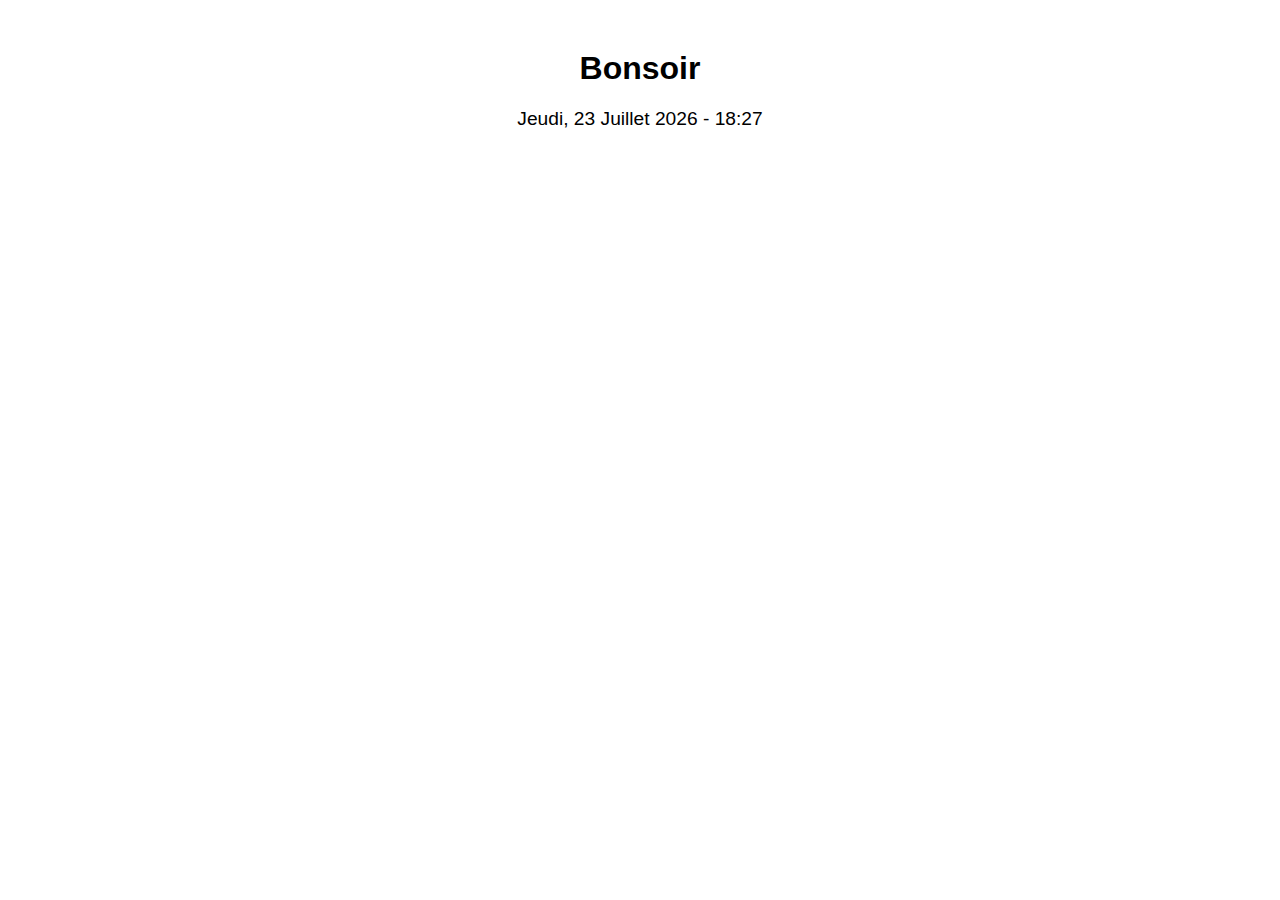
<file: Solutions/ex01/index.html>
<!DOCTYPE html>
<html lang="fr">
<head>
    <meta charset="UTF-8">
    <meta name="viewport" content="width=device-width, initial-scale=1.0">
    <title>Greetings</title>
    <style>
        body {
            font-family: Arial, sans-serif;
            text-align: center;
            margin-top: 50px;
        }
        h1 {
            font-size: 2em;
        }
        #date-time {
            margin-top: 20px;
            font-size: 1.2em;
        }
    </style>
</head>
<body>
    <h1 id="greeting"></h1>
    <div id="date-time"></div>

    <script>
        function getGreeting() {
            const now = new Date();
            const hours = now.getHours();
            if (hours >= 5 && hours < 12) {
                return "Bonjour";
            } else if (hours >= 12 && hours < 18) {
                return "Bon après-midi";
            } else {
                return "Bonsoir";
            }
        }

        function formatDate(date) {
            const days = ["Dimanche", "Lundi", "Mardi", "Mercredi", "Jeudi", "Vendredi", "Samedi"];
            const months = ["Janvier", "Février", "Mars", "Avril", "Mai", "Juin", "Juillet", "Août", "Septembre", "Octobre", "Novembre", "Décembre"];

            const dayName = days[date.getDay()];
            const day = date.getDate();
            const month = months[date.getMonth()];
            const year = date.getFullYear();
            const hours = date.getHours().toString().padStart(2, '0');
            const minutes = date.getMinutes().toString().padStart(2, '0');

            return `${dayName}, ${day} ${month} ${year} - ${hours}:${minutes}`;
        }

        function updateDateTime() {
            const now = new Date();
            document.getElementById('greeting').textContent = getGreeting();
            document.getElementById('date-time').textContent = formatDate(now);
        }

        setInterval(updateDateTime, 1000);
        updateDateTime(); 
    </script>
</body>
</html>
</file>
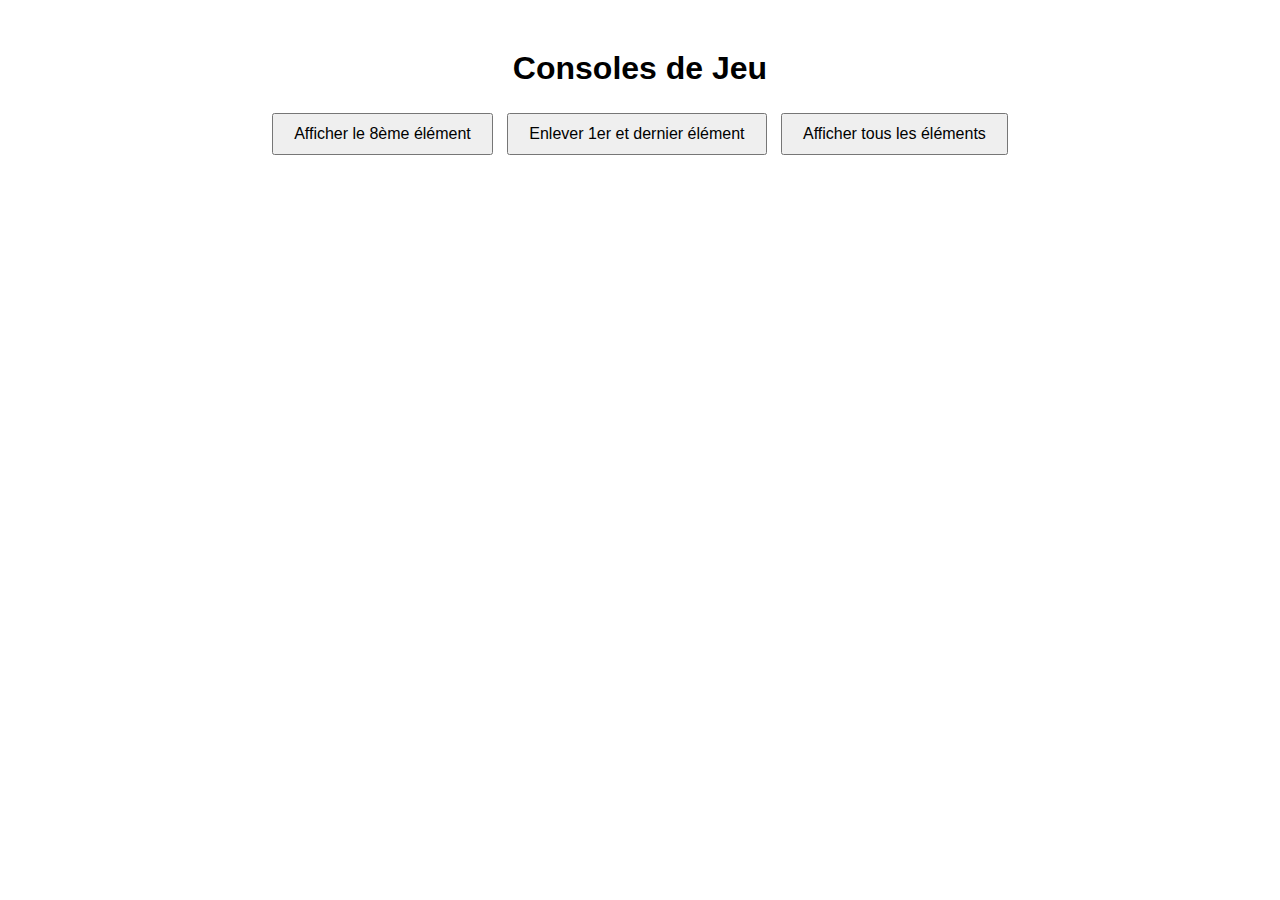
<file: Solutions/ex02/index.html>
<!DOCTYPE html>
<html lang="fr">
<head>
    <meta charset="UTF-8">
    <meta name="viewport" content="width=device-width, initial-scale=1.0">
    <title>Exercice Consoles</title>
    <style>
        body {
            font-family: Arial, sans-serif;
            text-align: center;
            margin-top: 50px;
        }
        .button-container {
            margin-top: 20px;
        }
        button {
            margin: 5px;
            padding: 10px 20px;
            font-size: 1em;
        }
        #output {
            margin-top: 20px;
            font-size: 1.2em;
        }
    </style>
</head>
<body>
    <h1>Consoles de Jeu</h1>
    <div class="button-container">
        <button onclick="showEighthElement()">Afficher le 8ème élément</button>
        <button onclick="removeFirstAndLast()">Enlever 1er et dernier élément</button>
        <button onclick="showAllElements()">Afficher tous les éléments</button>
    </div>
    <div id="output"></div>

    <script>
        const consoles = [
            "PlayStation",
            "Xbox",
            "Nintendo Switch",
            "Sega Genesis",
            "Atari 2600",
            "Super Nintendo",
            "Game Boy",
            "PlayStation 5",
            "Xbox Series X",
            "Nintendo 64",
            "Sega Dreamcast",
            "PlayStation 2"
        ];

        function showEighthElement() {
            const outputDiv = document.getElementById('output');
            outputDiv.textContent = consoles[7];
        }

        function removeFirstAndLast() {
            const outputDiv = document.getElementById('output');
            const newConsoles = consoles.slice(1, -1);
            outputDiv.textContent = newConsoles.join(', ');
        }

        function showAllElements() {
            const outputDiv = document.getElementById('output');
            outputDiv.innerHTML = '';
            consoles.forEach((console, index) => {
                setTimeout(() => {
                    outputDiv.textContent += `${console}, `;
                }, index * 1000);
            });
        }
    </script>
</body>
</html>
</file>
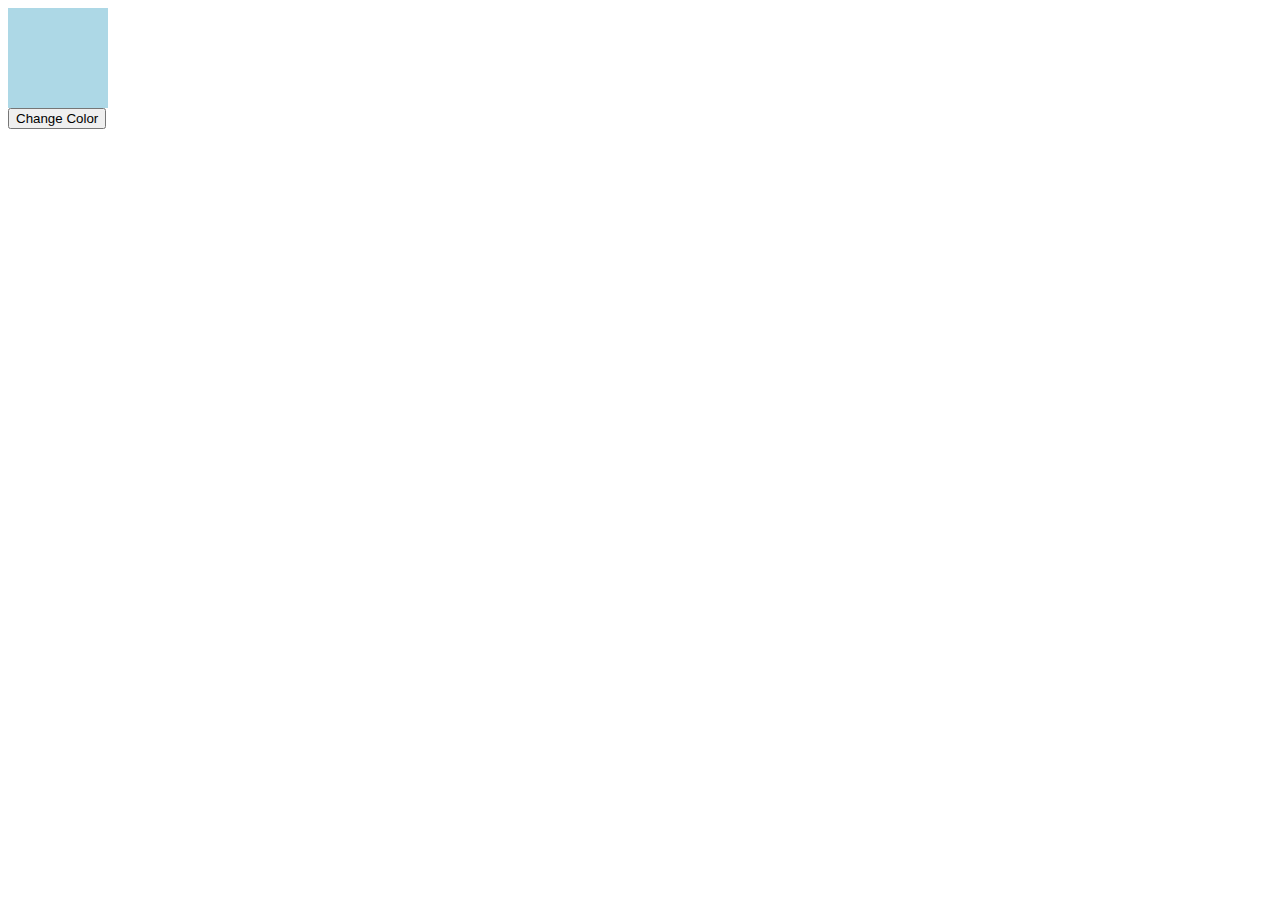
<file: Solutions/ex05/index.html>
<!DOCTYPE html>
<html lang="fr">
<head>
    <meta charset="UTF-8">
    <meta name="viewport" content="width=device-width, initial-scale=1.0">
    <title>Manipulation du DOM</title>
</head>
<body>
    <div id="colorBox" style="width: 100px; height: 100px; background-color: lightblue;"></div>
    <button id="changeColorButton">Change Color</button>
    <script>
        document.getElementById('changeColorButton').addEventListener('click', () => {
        let colorBox = document.getElementById('colorBox');
        colorBox.style.backgroundColor = colorBox.style.backgroundColor === 'lightblue' ? 'lightgreen' : 'lightblue';
    });
    </script>
</body>
</html>
</file>
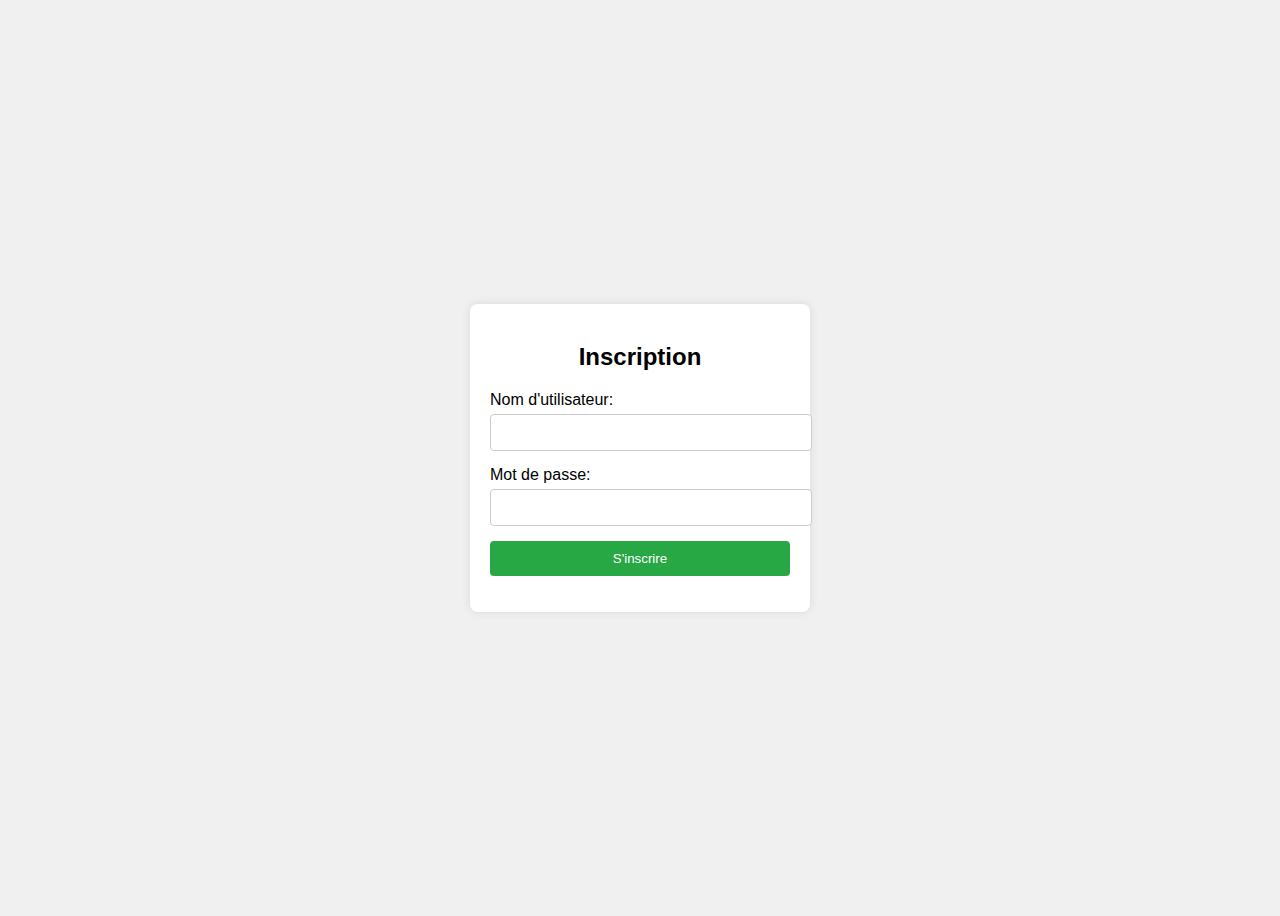
<file: Solutions/ex08/index.html>
<!DOCTYPE html>
<html lang="en">
<head>
    <meta charset="UTF-8">
    <meta name="viewport" content="width=device-width, initial-scale=1.0">
    <title>Formulaire d'inscription</title>
    <link rel="stylesheet" href="styles.css">
</head>
<body>
    <div class="container">
        <h2>Inscription</h2>
        <form id="registrationForm">
            <label for="username">Nom d'utilisateur:</label>
            <input type="text" id="username" name="username" required>

            <label for="password">Mot de passe:</label>
            <input type="password" id="password" name="password" required>

            <button type="submit">S'inscrire</button>
        </form>
        <p id="error-message" class="error-message"></p>
    </div>

    <script src="script.js"></script>
</body>
</html>
</file>
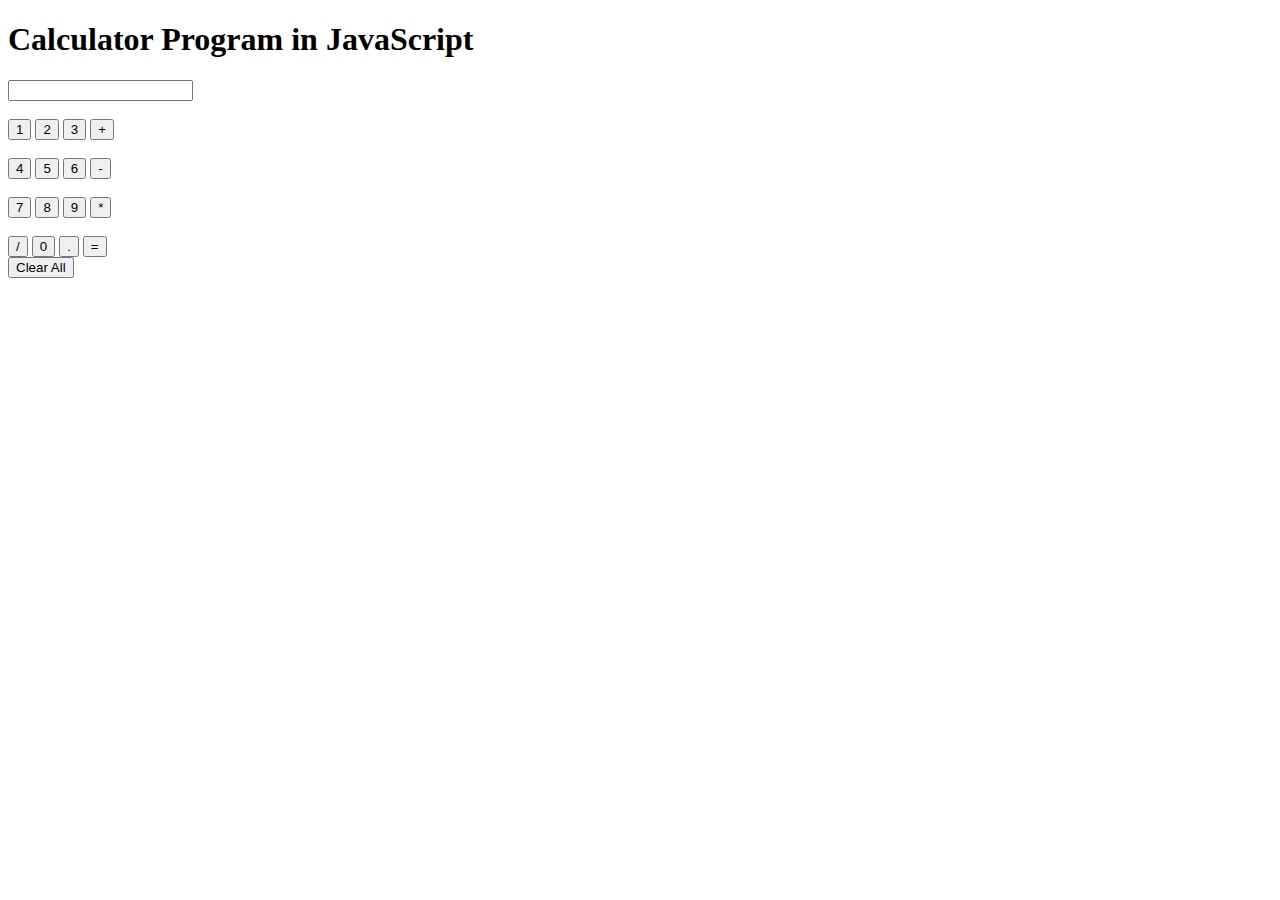
<file: Exercices/Classe1/Baris/12-exo/index.html>
<!DOCTYPE html>
<html lang="en">
<head>
    <meta charset="UTF-8">
    <meta name="viewport" content="width=device-width, initial-scale=1.0">
    <title>Document</title>
</head>
<body>
    <h1> Calculator Program in JavaScript </h1>  
<div class= "formstyle">  
<form name = "form1">  
      
    <!-- This input box shows the button pressed by the user in calculator. -->  
  <input id = "calc" type ="text" name = "answer"> <br> <br>  
  <!-- Display the calculator button on the screen. -->  
  <!-- onclick() function display the number prsses by the user. -->  
  <input type = "button" value = "1" onclick = "form1.answer.value += '1' ">  
  <input type = "button" value = "2" onclick = "form1.answer.value += '2' ">  
  <input type = "button" value = "3" onclick = "form1.answer.value += '3' ">  
   <input type = "button" value = "+" onclick = "form1.answer.value += '+' ">  
  <br> <br>  
    
  <input type = "button" value = "4" onclick = "form1.answer.value += '4' ">  
  <input type = "button" value = "5" onclick = "form1.answer.value += '5' ">  
  <input type = "button" value = "6" onclick = "form1.answer.value += '6' ">  
  <input type = "button" value = "-" onclick = "form1.answer.value += '-' ">  
  <br> <br>  
    
  <input type = "button" value = "7" onclick = "form1.answer.value += '7' ">  
  <input type = "button" value = "8" onclick = "form1.answer.value += '8' ">  
  <input type = "button" value = "9" onclick = "form1.answer.value += '9' ">  
  <input type = "button" value = "*" onclick = "form1.answer.value += '*' ">  
  <br> <br>  
    
    
  <input type = "button" value = "/" onclick = "form1.answer.value += '/' ">  
  <input type = "button" value = "0" onclick = "form1.answer.value += '0' ">  
    <input type = "button" value = "." onclick = "form1.answer.value += '.' ">  
    <!-- When we click on the '=' button, the onclick() shows the sum results on the calculator screen. -->  
  <input type = "button" value = "=" onclick = "form1.answer.value = eval(form1.answer.value) ">  
  <br>   
  <!-- Display the Cancel button and erase all data entered by the user. -->  
  <input type = "button" value = "Clear All" onclick = "form1.answer.value = ' ' " id= "clear" >  
  <br>   
    
</form>  
</div>  
</body>
</html>
</file>
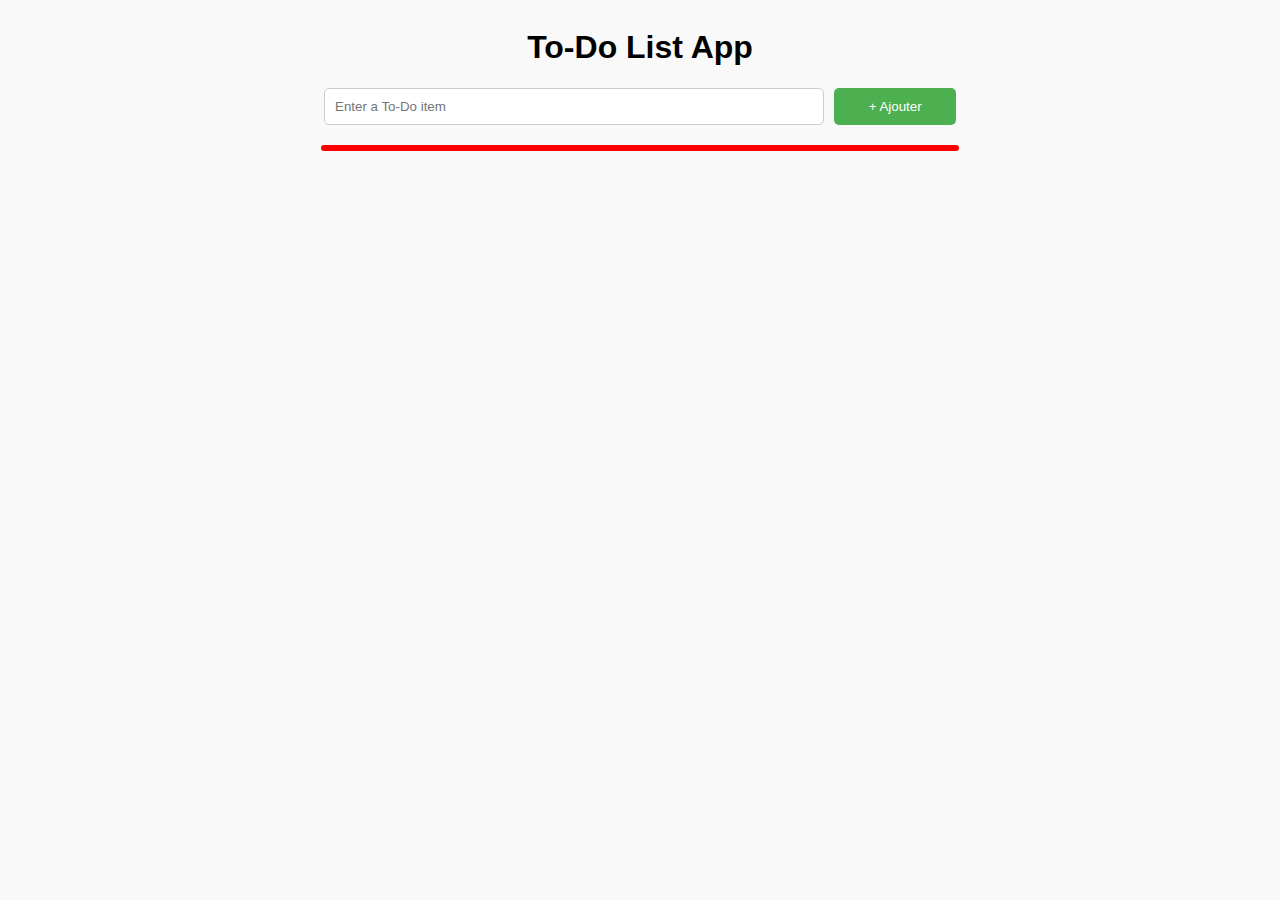
<file: Exercices/Classe1/Baris/15-exo/index.html>
<!DOCTYPE html>
<html>
  <head>
    <title>To-Do List App</title>
    <meta charset="UTF-8" />
    <link rel="stylesheet" href="css15.css"/>
  </head>
  <body>
    
    <div class="container">
      <h1>To-Do List App</h1>
      <div class="to_do_input">
        <input
          placeholder="Enter a To-Do item"
          id="to_do_name"
          class="to_do_name"
        />
        <button id="to_do_add_btn" class="to_do_add_btn">&#43; Ajouter</button>
      </div>
      <div class="to_do_list_container">
        <ul id="to_do_list" class="to_do_list"></ul>
      </div>
    </div>
    <script src="js15.js"></script>
  </body>
</html>
</file>
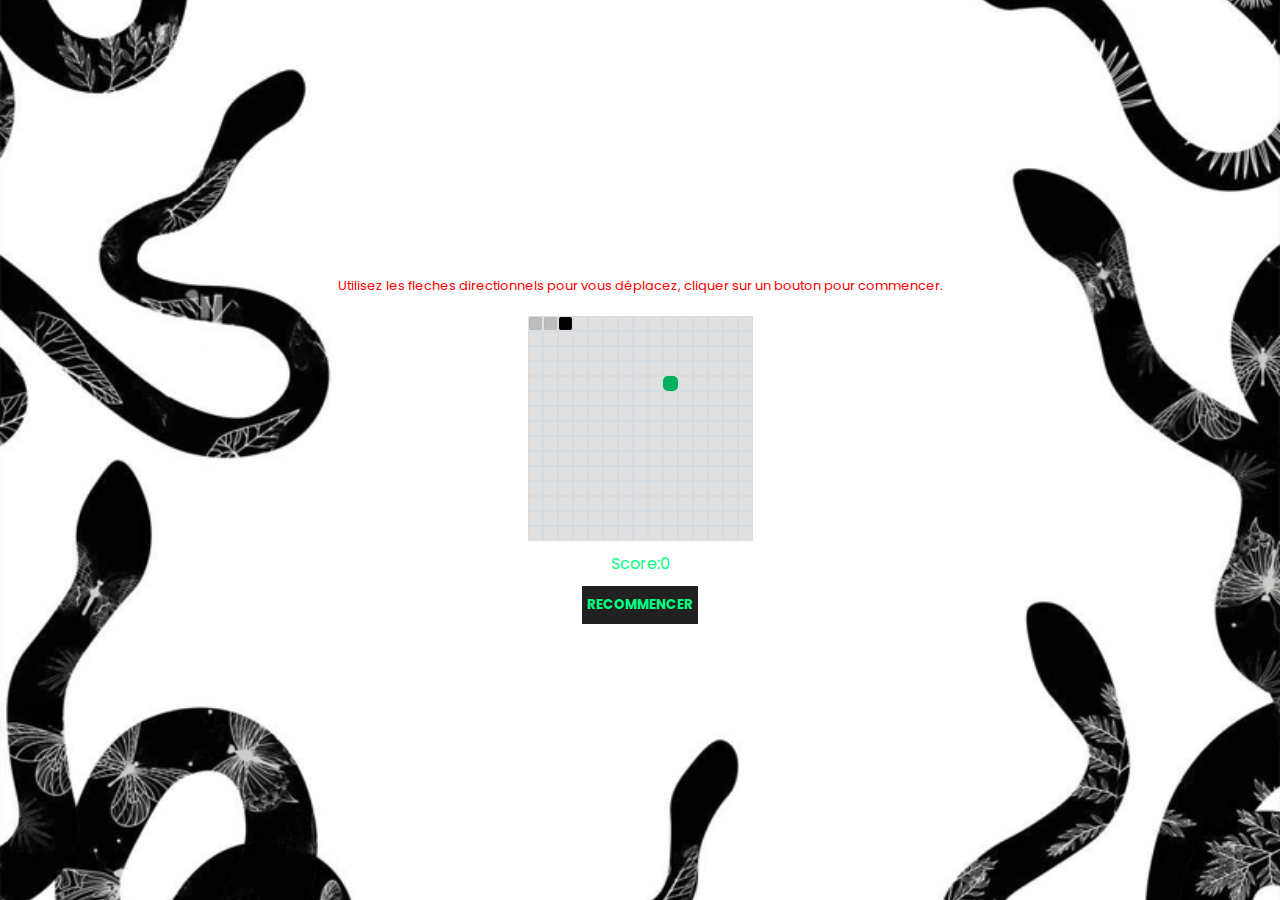
<file: Exercices/Classe1/Baris/16-exo/index.html>
<!DOCTYPE html>
<html lang="en">
<head>
    <meta charset="UTF-8">
    <meta name="viewport" content="width=device-width, initial-scale=1.0">
    <link rel="stylesheet" href="css16.css">
    <title>Document</title>
</head>
<body>
    <div class="container">
        <div class="instructions"> Utilisez les fleches directionnels pour vous déplacez, cliquer sur un bouton pour commencer.
        </div>
        <div class="game">
        </div>
        <div class="game_controls">
            <div class="score_container">
                Score:<span class="score">0</span>
            </div>
            <button id="restart_game" type="button">RECOMMENCER</button>
        </div>
    </div>
<script src="js16.js"></script>
</body>
</html>
</file>
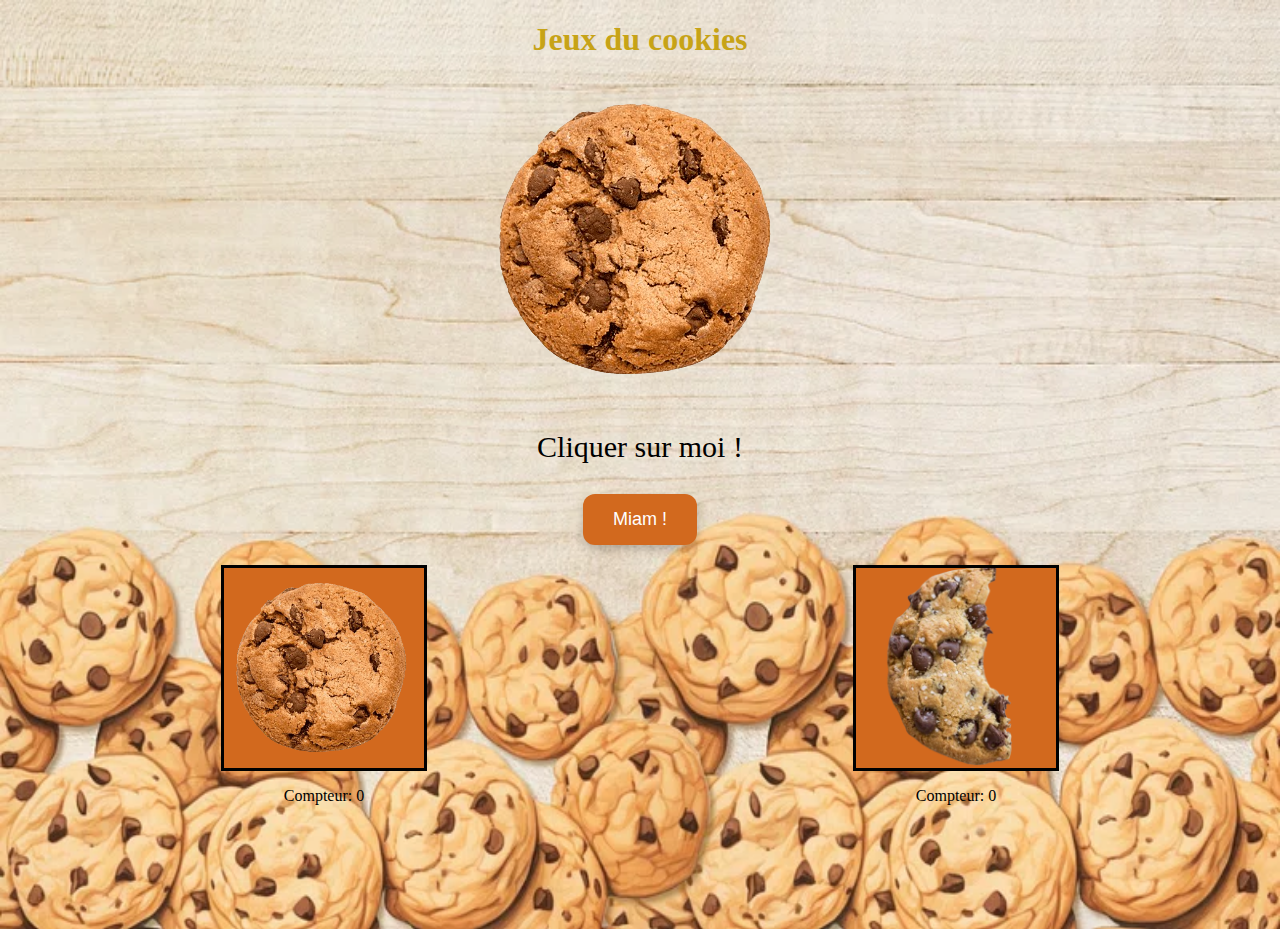
<file: Exercices/Classe1/Baris/17-exo/index.html>
<!DOCTYPE html>
<html lang="en">
<head>
    <meta charset="UTF-8">
    <meta name="viewport" content="width=device-width, initial-scale=1.0">
    <link rel="stylesheet" href="css17.css">
    <title>cookies</title>
</head>
<body>
    <h1 id="titre">Jeux du cookies</h1>
    <img src="cookie.png" alt="Cookie Image">
    <p id="sous">Cliquer sur moi !</p>
    <button id="bouton">Miam !</button>

    <div class="cookie-container">
        <div>
            <img id="gauche" src="cookie.png" alt="Gauche Image">
            <p id="compteur-gauche">Compteur: 0</p>
        </div>
        <div>
            <img id="droite" src="half.png" alt="Droite Image">
            <p id="compteur-droite">Compteur: 0</p>
        </div>
    </div>


</body>
<script src="js17.js"></script>
</html>
</file>
<file: Solutions/ex08/styles.css>
body {
    font-family: Arial, sans-serif;
    background-color: #f0f0f0;
    display: flex;
    justify-content: center;
    align-items: center;
    height: 100vh;
}

.container {
    background-color: #fff;
    padding: 20px;
    border-radius: 8px;
    box-shadow: 0 0 10px rgba(0, 0, 0, 0.1);
    width: 300px;
}

h2 {
    text-align: center;
    margin-bottom: 20px;
}

label {
    display: block;
    margin-bottom: 5px;
}

input[type="text"],
input[type="password"] {
    width: 100%;
    padding: 10px;
    margin-bottom: 15px;
    border: 1px solid #ccc;
    border-radius: 4px;
}

button {
    width: 100%;
    padding: 10px;
    background-color: #28a745;
    color: white;
    border: none;
    border-radius: 4px;
    cursor: pointer;
}

button:hover {
    background-color: #218838;
}

.error-message {
    color: red;
    margin-top: 10px;
    text-align: center;
}
</file>
<file: Exercices/Classe1/Baris/15-exo/css15.css>
body {
    font-family: sans-serif;
    background-color: rgb(248, 249, 248);
  }
  
  .container {
    display: flex;
    flex-direction: column;
    align-items: center;
    width: 50%;
    margin: auto;
  }
  
  .to_do_input {
    display: flex;
    justify-content: center;
    width: 100%;
  }
  
  .to_do_name {
    padding: 10px;
    border: 1px solid #ccc;
    border-radius: 5px;
    margin-right: 10px;
    width: 80%;
  }
  
  .to_do_add_btn {
    background-color: #4caf50;
    color: #fff;
    padding: 10px 20px;
    border: none;
    border-radius: 5px;
    width: 20%;
    cursor: pointer;
  }
  
  .to_do_list_container {
    margin-top: 20px;
    width: 100%;
    border: solid red;
    border-radius: 20px;
  }
  
  .to_do_list {
    list-style-type: none;
    margin: 0;
    padding: 0;
    width: 100%;
  }
  
  .to_do_list li {
    padding: 8px 10px;
    margin-bottom: 10px;
    border-radius: 5px;
    display: flex;
    justify-content: space-between;
    align-items: center;
  }
  
  .actions span {
    cursor: pointer;
  }
  
  .to_do_done {
    background-color: #45ca62;
    color: #fff;
  }
</file>
<file: Exercices/Classe1/Baris/16-exo/css16.css>
@import url("https://fonts.googleapis.com/css2?family=Poppins&family=Potta+One&display=swap");
* {
  margin: 0;
  padding: 0;
  box-sizing: border-box;
  font-family: "Poppins", sans-serif;
}
body {
  background:url('snqkeee.PNG');
  background-repeat: no-repeat;
  background-position: center center;
  background-size:cover;
  color: white;
  display: flex;
  align-items: center;
  justify-content: center;
}
html,
body {
  margin: 0;
  height: 100%;
  display: flex;
  justify-content: center;
  align-items: center;
  font-family: sans-serif;
}
.container {
  position: relative;
  padding: 20px;
}
.score_container {
  font-size: 16px;
  text-align: center;
  margin: 10px 0;
  color: #00ff80;
}
#restart_game {
  margin: 0 auto;
  display: block;
  padding: 9px 5px;
  background: #212121;
  color: #00ff80;
  font-weight: bold;
  border: none;
}
.title {
  font-size: 16px;
}
.game {
  height: 225px;
  width: 225px;
  background: #e0e0e0;
  margin: 0 auto;
}
.tile {
  float: left;
  margin: 0;
  content: "";
  background: #e0e0e0;
  box-sizing: border-box;
  position: relative;
  display: block;
  box-shadow: inset 0px 0px 0px 1px rgba(0, 134, 255, 0.05);
}
.body {
  background: #bdbdbd;
  border: 1px solid #e0e0e0;
  border-radius: 3px;
}
.head {
  background: black;
}
.fruit {
  background: #00b35a;
  border-radius: 5px;
}
.instructions {
  font-size: 13px;
  color: #757575;
  padding-bottom: 20px;
  color: red;
}
Output Till Now
</file>
<file: Exercices/Classe1/Baris/17-exo/css17.css>
body{
    background-image: url('fond.webp');
    background-repeat: no-repeat;
    background-position: center center;
    background-size: 100% 100%;
    min-height: 100vh;
}

#titre{
    text-align: center;
    justify-content: center;
    color: #C7A317;
}

#sous{
    text-align: center;
    justify-content: center;
    font-size: 30px;


}

#bouton{
    background-color: #D2691E;
    color: white;
    border: none;
    border-radius: 12px;
    padding: 15px 30px;
    font-size: 18px;
    cursor: pointer;
    transition: transform 0.2s, box-shadow 0.2s, background-color 0.2s;
    box-shadow: 0px 5px 10px rgba(0, 0, 0, 0.2);
    margin: 20px auto;
    display: block;
}

img {
    margin-bottom: 20px;
    display: block;
    margin: 0 auto;
}

.cookie-container {
    display: flex;
    justify-content: space-around;
    align-items: center;
}

.cookie-container div {
    text-align: center;
}

#gauche, #droite {
    width: 200px; /* Ajustez cette valeur pour changer la taille des images */
    height: 200px; /* Ajustez selon votre besoin */
    border: solid black;
    background-color:#D2691E; /* Remplit le fond de noir */
    object-fit: cover; /* Assure que l'image couvre le conteneur */
}
}
</file>
